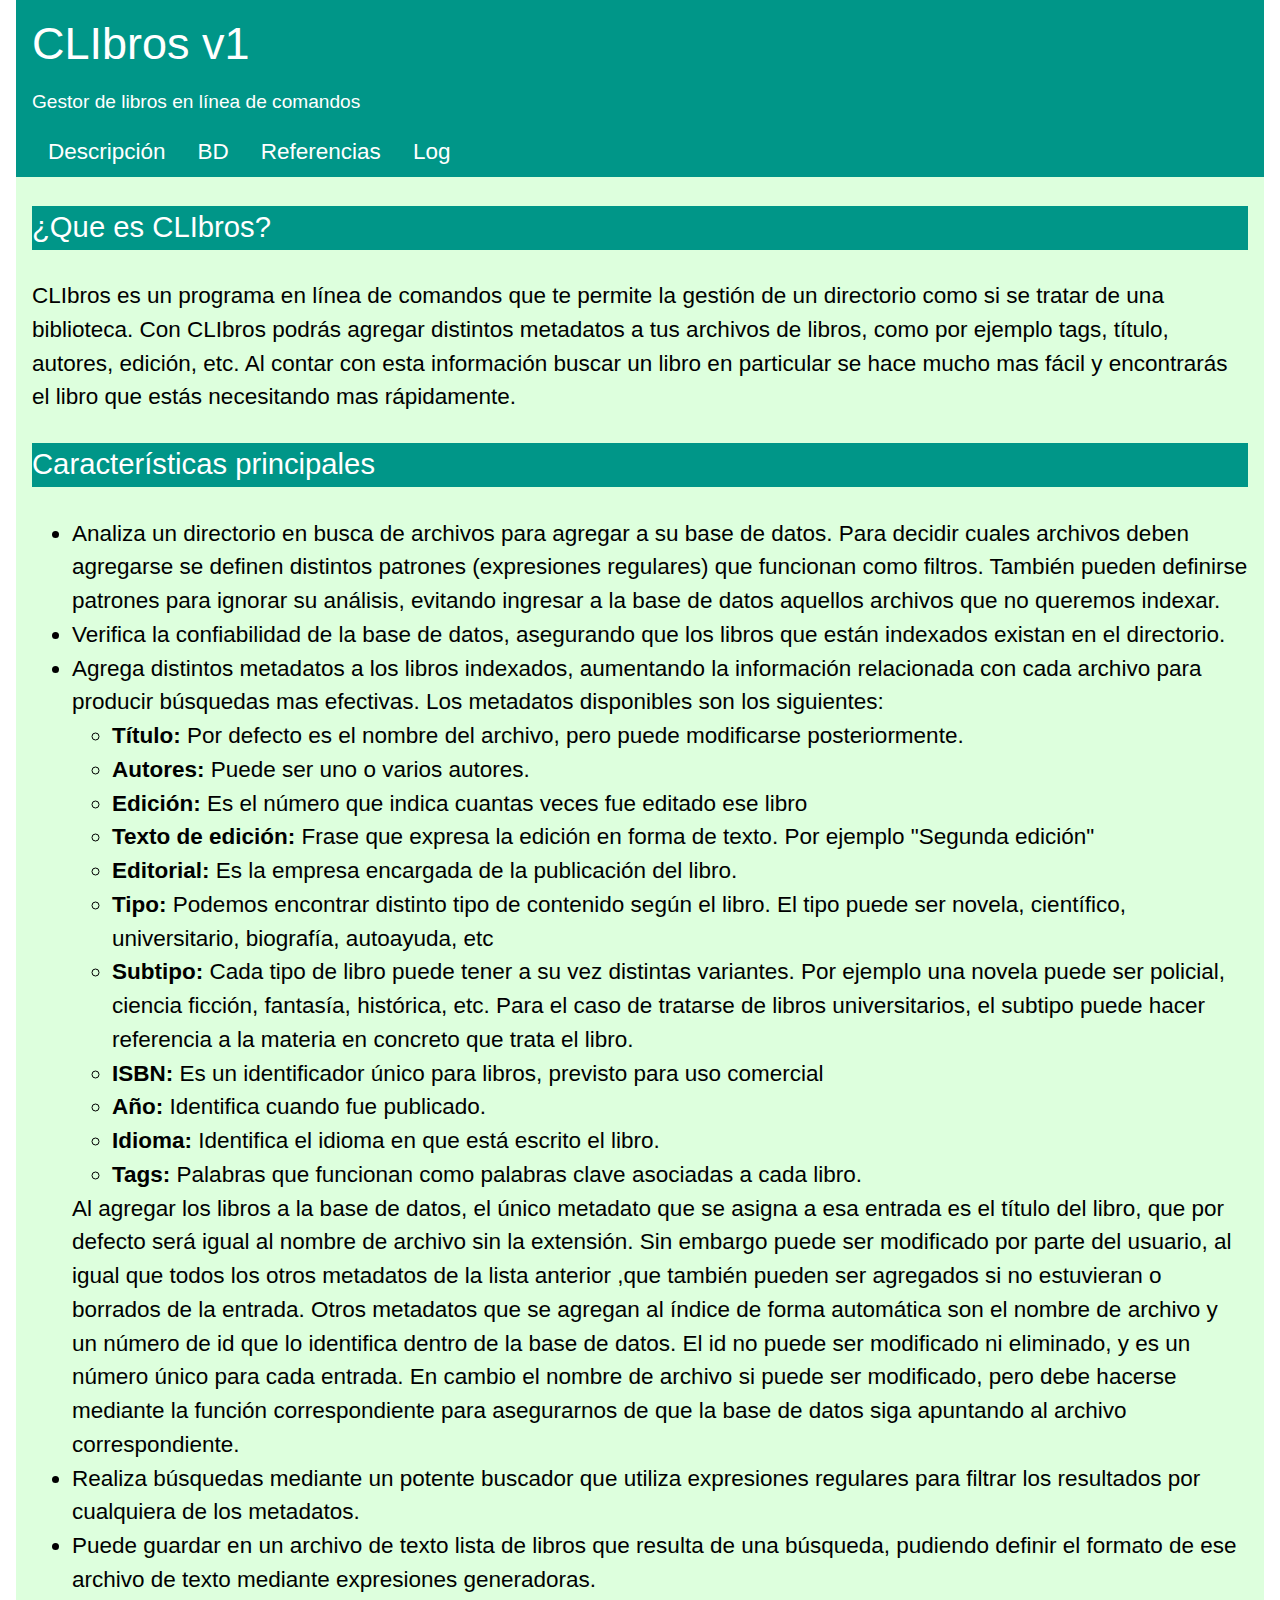
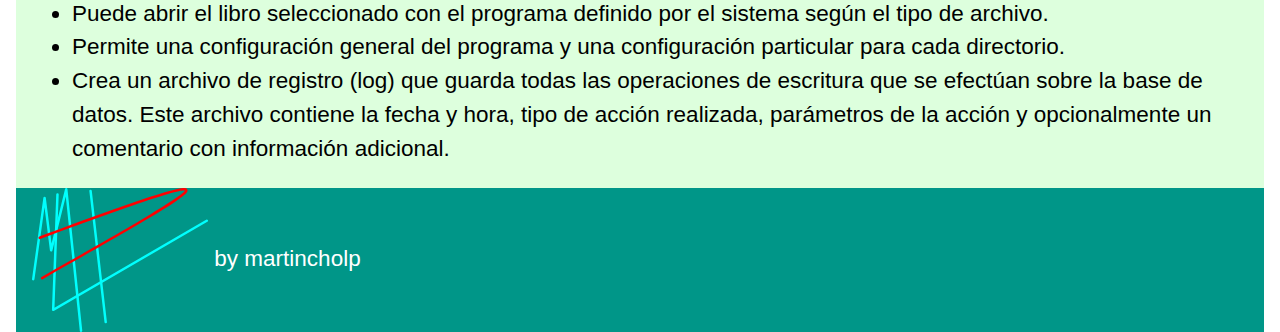
<file: index.html>
<!DOCTYPE html>
<html>
<head>
	<title>CLIbros</title>
	<meta charset="utf-8">
	<link rel="stylesheet" href="CSS/w3.css" > 
	<link rel="stylesheet" href="CSS/generales.css" > 
	<!-- <link rel="stylesheet" href="https://www.w3schools.com/w3css/4/w3.css" >-->
	<!-- <script src="JS/ArchivoJavascript.js"></script> -->
</head>
<body class="w3-container">
	<header class="w3-container w3-teal"> 
		<h1>CLIbros v1</h1>
		<h5>Gestor de libros en línea de comandos</h5>
		<nav class="w3-bar">
			<a href="index.html" class="w3-bar-item w3-button w3-hover-green">Descripción</a>
			<a href="bd.html" class="w3-bar-item w3-button w3-hover-green">BD</a>
			
			<div class="w3-dropdown-hover">
				<a href="referencias.html" class="w3-button w3-hover-green">Referencias</a>
				<div class="w3-dropdown-content w3-bar-block w3-card-4">
					<a href="#" class="w3-bar-item w3-button w3-hover-green">ABMbd.py</a>
					<a href="#" class="w3-bar-item w3-button w3-hover-green">clases.py</a>
					<a href="#" class="w3-bar-item w3-button w3-hover-green">manlog.py</a>
				</div>
			</div>
			<a href="log.html" class="w3-bar-item w3-button w3-hover-green">Log</a>
		</nav>
	</header>
	<main class="w3-container w3-pale-green">
		<p class="titulo w3-teal">¿Que es CLIbros?</p>
		<p>CLIbros es un programa en línea de comandos que te permite la gestión de un directorio como si se tratar de una biblioteca. Con CLIbros podrás agregar distintos metadatos a tus archivos de libros, como por ejemplo tags, título, autores, edición, etc. Al contar con esta información buscar un libro en particular se hace mucho mas fácil y encontrarás el libro que estás necesitando mas rápidamente.</p>

		<p class="titulo w3-teal">Características principales</p>
			<ul>
				<li>Analiza un directorio en busca de archivos para agregar a su base de datos. Para decidir cuales archivos deben agregarse se definen distintos patrones (expresiones regulares) que funcionan como filtros. También pueden definirse patrones para ignorar su análisis, evitando ingresar a la base de datos aquellos archivos que no queremos indexar. </li>
				<li>Verifica la confiabilidad de la base de datos, asegurando que los libros que están indexados existan en el directorio.</li>
				<li>Agrega distintos metadatos a los libros indexados, aumentando la información relacionada con cada archivo para producir búsquedas mas efectivas. Los metadatos disponibles son los siguientes:
					<ul>
						<li><strong>Título:</strong> Por defecto es el nombre del archivo, pero puede modificarse posteriormente.</li>
						<li><strong>Autores:</strong> Puede ser uno o varios autores.</li>
						<li><strong>Edición:</strong> Es el número que indica cuantas veces fue editado ese libro</li>
						<li><strong>Texto de edición:</strong> Frase que expresa la edición en forma de texto. Por ejemplo "Segunda edición"</li>
						<li><strong>Editorial:</strong> Es la empresa encargada de la publicación del libro.</li>
						<li><strong>Tipo:</strong> Podemos encontrar distinto tipo de contenido según el libro. El tipo puede ser novela, científico, universitario, biografía, autoayuda, etc</li>
						<li><strong>Subtipo:</strong> Cada tipo de libro puede tener a su vez distintas variantes. Por ejemplo una novela puede ser policial, ciencia ficción, fantasía, histórica, etc. Para el caso de tratarse de libros universitarios, el subtipo puede hacer referencia a la materia en concreto que trata el libro.</li>
						<li><strong>ISBN:</strong> Es un identificador único para libros,​ previsto para uso comercial</li>
						<li><strong>Año:</strong> Identifica cuando fue publicado.</li>
						<li><strong>Idioma:</strong> Identifica el idioma en que está escrito el libro.</li>
						<li><strong>Tags:</strong> Palabras que funcionan como palabras clave asociadas a cada libro.</li>
					</ul>
					Al agregar los libros a la base de datos, el único metadato que se asigna a esa entrada es el título del libro, que por defecto será igual al nombre de archivo sin la extensión. Sin embargo puede ser modificado por parte del usuario, al igual que todos los otros metadatos de la lista anterior ,que también pueden ser agregados si no estuvieran o borrados de la entrada.
					Otros metadatos que se agregan al índice de forma automática son el nombre de archivo y un número de id que lo identifica dentro de la base de datos. El id no puede ser modificado ni eliminado, y es un número único para cada entrada. En cambio el nombre de archivo si puede ser modificado, pero debe hacerse mediante la función correspondiente para asegurarnos de que la base de datos siga apuntando al archivo correspondiente.

				</li>
				<li>Realiza búsquedas mediante un potente buscador que utiliza expresiones regulares para filtrar los resultados por cualquiera de los metadatos.</li>
				<li>Puede guardar en un archivo de texto lista de libros que resulta de una búsqueda, pudiendo definir el formato de ese archivo de texto mediante expresiones generadoras.</li>
				<li>Puede abrir el libro seleccionado con el programa definido por el sistema según el tipo de archivo.</li>
				<li>Permite una configuración general del programa y una configuración particular para cada directorio.</li>
				<li>Crea un archivo de registro (log) que guarda todas las operaciones de escritura que se efectúan sobre la base de datos. Este archivo contiene la fecha y hora, tipo de acción realizada, parámetros de la acción y opcionalmente un comentario con información adicional.</li>
			</ul>


	</main>
	<footer class="w3-container w3-teal">
		<img src="imagenes/logo.svg" alt="by Martincholp">
		<span>by martincholp</span>

	</footer>
</body>
</html>
</file>
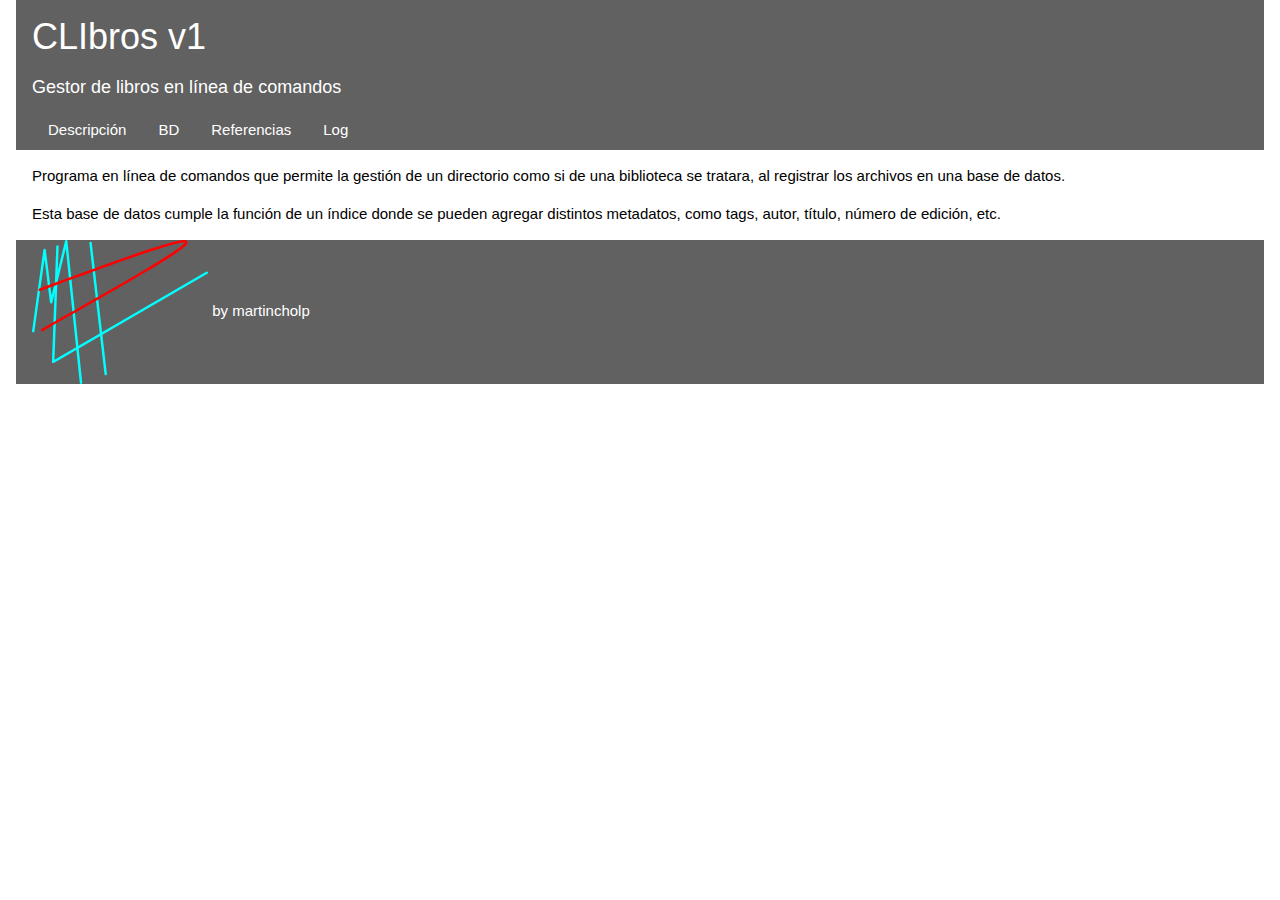
<file: html/index.html>
<!DOCTYPE html>
<html>
<head>
	<title>CLIbros</title>
	<meta charset="utf-8">
	<link rel="stylesheet" href="CSS/w3.css" > 
	<!-- <link rel="stylesheet" href="https://www.w3schools.com/w3css/4/w3.css" >-->
	<!-- <script src="JS/ArchivoJavascript.js"></script> -->
</head>
<body class="w3-container">
	<header class="w3-container w3-dark-grey">
		<h1>CLIbros v1</h1>
		<h5>Gestor de libros en línea de comandos</h5>
		<nav class="w3-bar">
			<a href="index.html" class="w3-bar-item w3-button">Descripción</a>
			<a href="bd.html" class="w3-bar-item w3-button">BD</a>
			
			<div class="w3-dropdown-hover">
				<a href="referencias.html" class="w3-button">Referencias</a>
				<div class="w3-dropdown-content w3-bar-block w3-card-4">
					<a href="#" class="w3-bar-item w3-button">ABMbd.py</a>
					<a href="#" class="w3-bar-item w3-button">clases.py</a>
					<a href="#" class="w3-bar-item w3-button">manlog.py</a>
				</div>
			</div>
			<a href="log.html" class="w3-bar-item w3-button">Log</a>
		</nav>
	</header>
	<main class="w3-container">
		<p> Programa en línea de comandos que permite la gestión de un directorio como si de una biblioteca se tratara, al registrar los archivos en una base de datos.</p>
		<p>Esta base de datos cumple la función de un índice donde se pueden agregar distintos metadatos, como tags, autor, título, número de edición, etc.</p>
	</main>
	<footer class="w3-container w3-dark-grey">
		<img src="imagenes/logo.svg" alt="by Martincholp">
		<span>by martincholp</span>

	</footer>
</body>
</html>
</file>
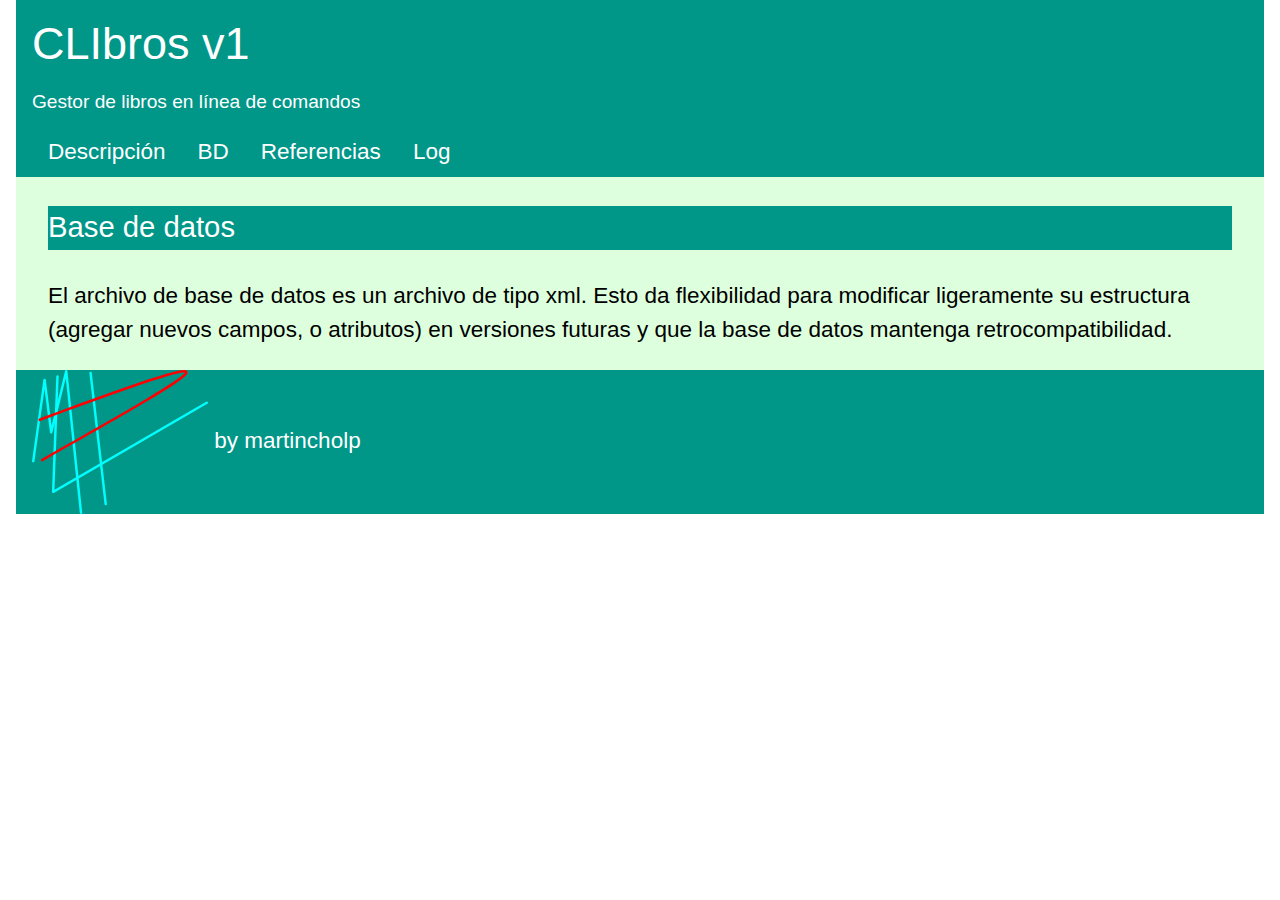
<file: bd.html>
<!DOCTYPE html>
<html>
<head>
	<title>CLIbros</title>
	<meta charset="utf-8">
	<link rel="stylesheet" href="CSS/w3.css" > 
	<link rel="stylesheet" href="CSS/generales.css" > 
	<!-- <link rel="stylesheet" href="https://www.w3schools.com/w3css/4/w3.css" >-->
	<!-- <script src="JS/ArchivoJavascript.js"></script> -->
</head>
<body class="w3-container">
	<header class="w3-container w3-teal">
		<h1>CLIbros v1</h1>
		<h5>Gestor de libros en línea de comandos</h5>
		<nav class="w3-bar">
			<a href="index.html" class="w3-bar-item w3-button w3-hover-green">Descripción</a>
			<a href="bd.html" class="w3-bar-item w3-button w3-hover-green">BD</a>
			
			<div class="w3-dropdown-hover">
				<a href="referencias.html" class="w3-button w3-hover-green">Referencias</a>
				<div class="w3-dropdown-content w3-bar-block w3-card-4">
					<a href="#" class="w3-bar-item w3-button w3-hover-green">ABMbd.py</a>
					<a href="#" class="w3-bar-item w3-button w3-hover-green">clases.py</a>
					<a href="#" class="w3-bar-item w3-button w3-hover-green">manlog.py</a>
				</div>
			</div>
			<a href="log.html" class="w3-bar-item w3-button w3-hover-green">Log</a>
		</nav>
	</header>
	<main class="w3-container w3-pale-green">
		<div class="w3-container">
			<p class="titulo w3-teal">Base de datos</p>
			<p>El archivo de base de datos es un archivo de tipo xml. Esto da flexibilidad para modificar ligeramente su estructura (agregar nuevos campos, o atributos) en versiones futuras y que la base de datos mantenga retrocompatibilidad. </p>
		</div>
	</main>
	<footer class="w3-container w3-teal">
		<img src="imagenes/logo.svg" alt="by Martincholp">
		<span>by martincholp</span>

	</footer>
</body>
</html>
</file>
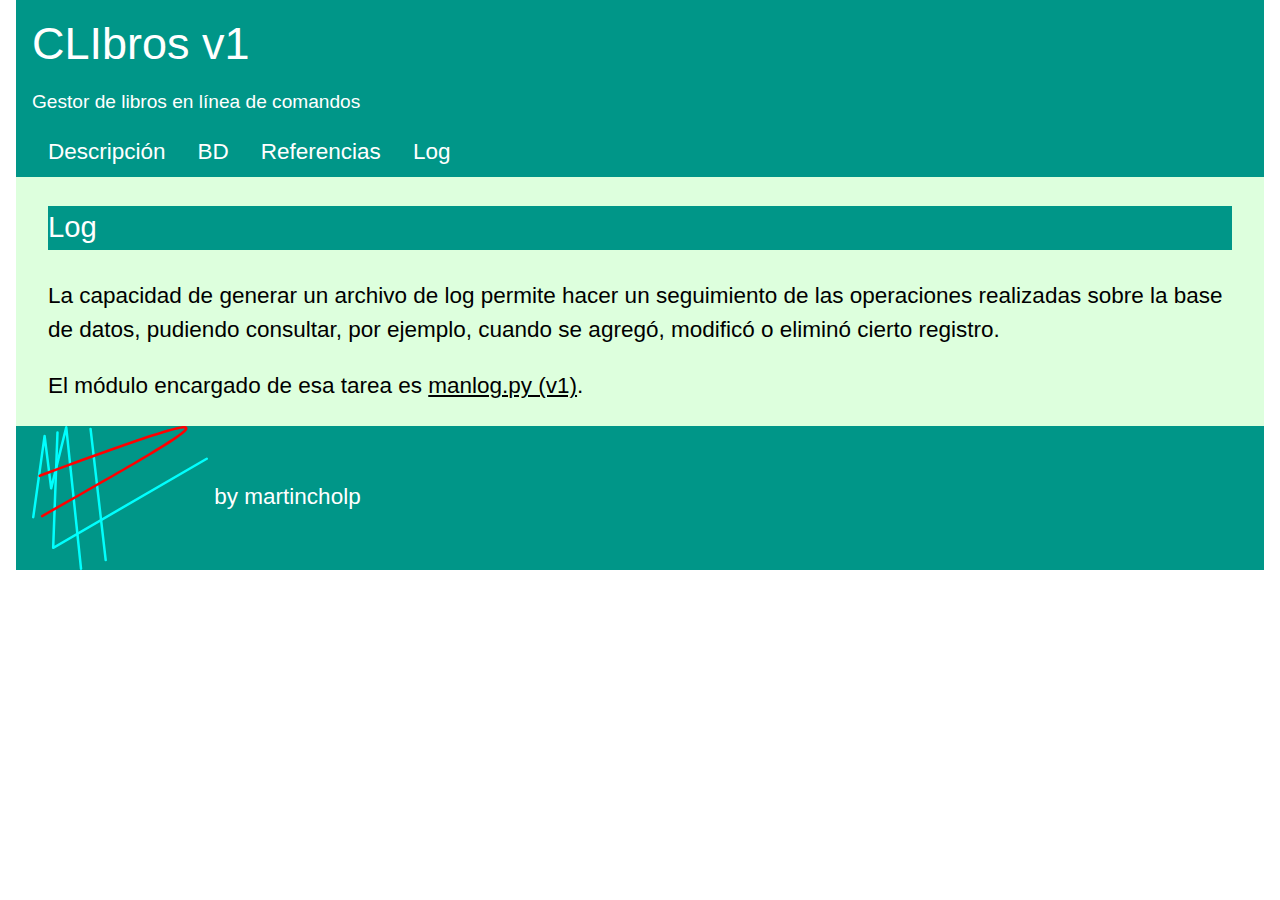
<file: log.html>
<!DOCTYPE html>
<html>
<head>
	<title>CLIbros</title>
	<meta charset="utf-8">
	<link rel="stylesheet" href="CSS/w3.css" > 
	<link rel="stylesheet" href="CSS/sintaxis.css" > 
	<link rel="stylesheet" href="CSS/generales.css" > 
	<!-- <link rel="stylesheet" href="https://www.w3schools.com/w3css/4/w3.css" >-->
	<!-- <script src="JS/ArchivoJavascript.js"></script> -->
</head>
<body class="w3-container">
	<header class="w3-container w3-teal">
		<h1>CLIbros v1</h1>
		<h5>Gestor de libros en línea de comandos</h5>
		<nav class="w3-bar">
			<a href="index.html" class="w3-bar-item w3-button w3-hover-green">Descripción</a>
			<a href="bd.html" class="w3-bar-item w3-button w3-hover-green">BD</a>
			
			<div class="w3-dropdown-hover">
				<a href="referencias.html" class="w3-button w3-hover-green">Referencias</a>
				<div class="w3-dropdown-content w3-bar-block w3-card-4">
					<a href="#" class="w3-bar-item w3-button w3-hover-green">ABMbd.py</a>
					<a href="#" class="w3-bar-item w3-button w3-hover-green">clases.py</a>
					<a href="#" class="w3-bar-item w3-button w3-hover-green">manlog.py</a>
				</div>
			</div>
			<a href="log.html" class="w3-bar-item w3-button w3-hover-green">Log</a>
		</nav>
	</header>
	<main class="w3-container w3-pale-green">
		<div class="w3-container">
			<p class="titulo w3-teal">Log</p>
			<p>La capacidad de generar un archivo de log permite hacer un seguimiento de las operaciones realizadas sobre la base de datos, pudiendo consultar, por ejemplo, cuando se agregó, modificó o eliminó cierto registro.</p>
			<p>El módulo encargado de esa tarea es <a href="manlog.html">manlog.py (v1)</a>.</p>
						
			
		</div>
	</main>
	<footer class="w3-container w3-teal">
		<img src="imagenes/logo.svg" alt="by Martincholp">
		<span>by martincholp</span>

	</footer>
</body>
</html>
</file>
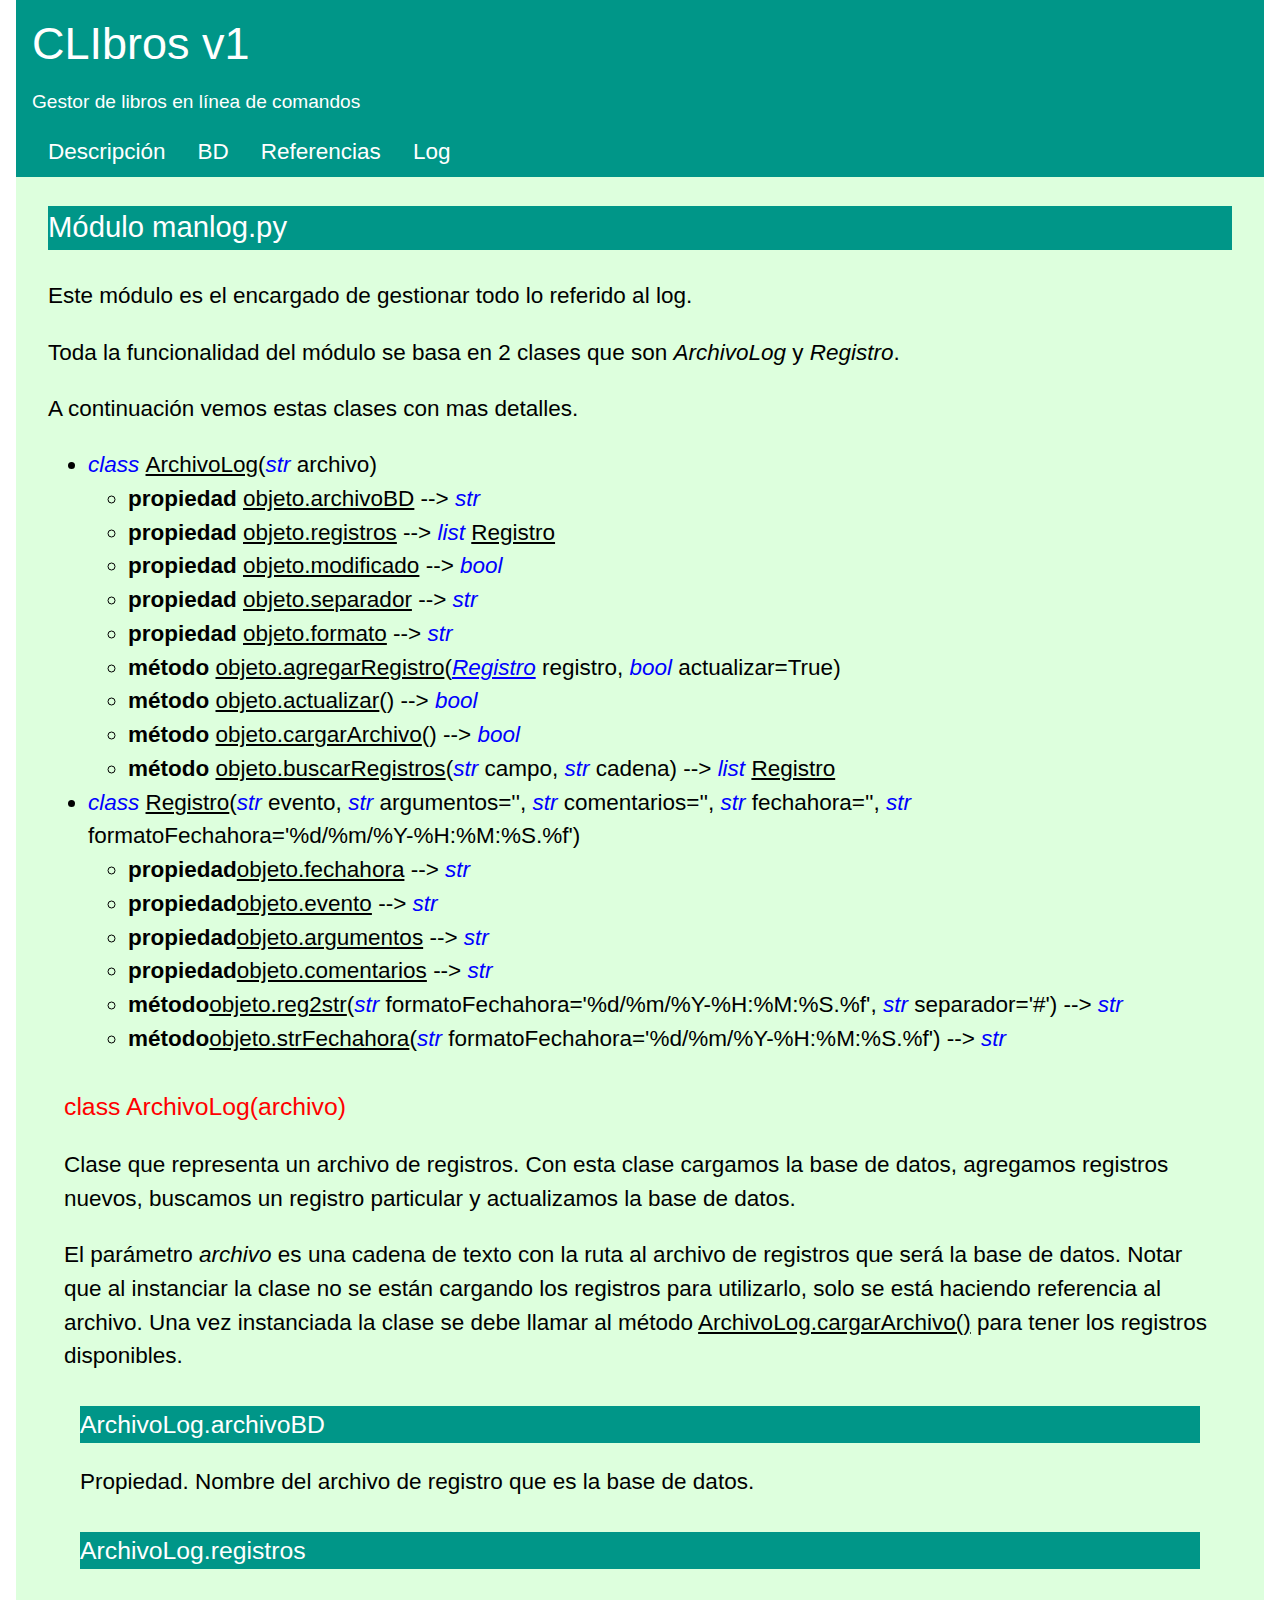
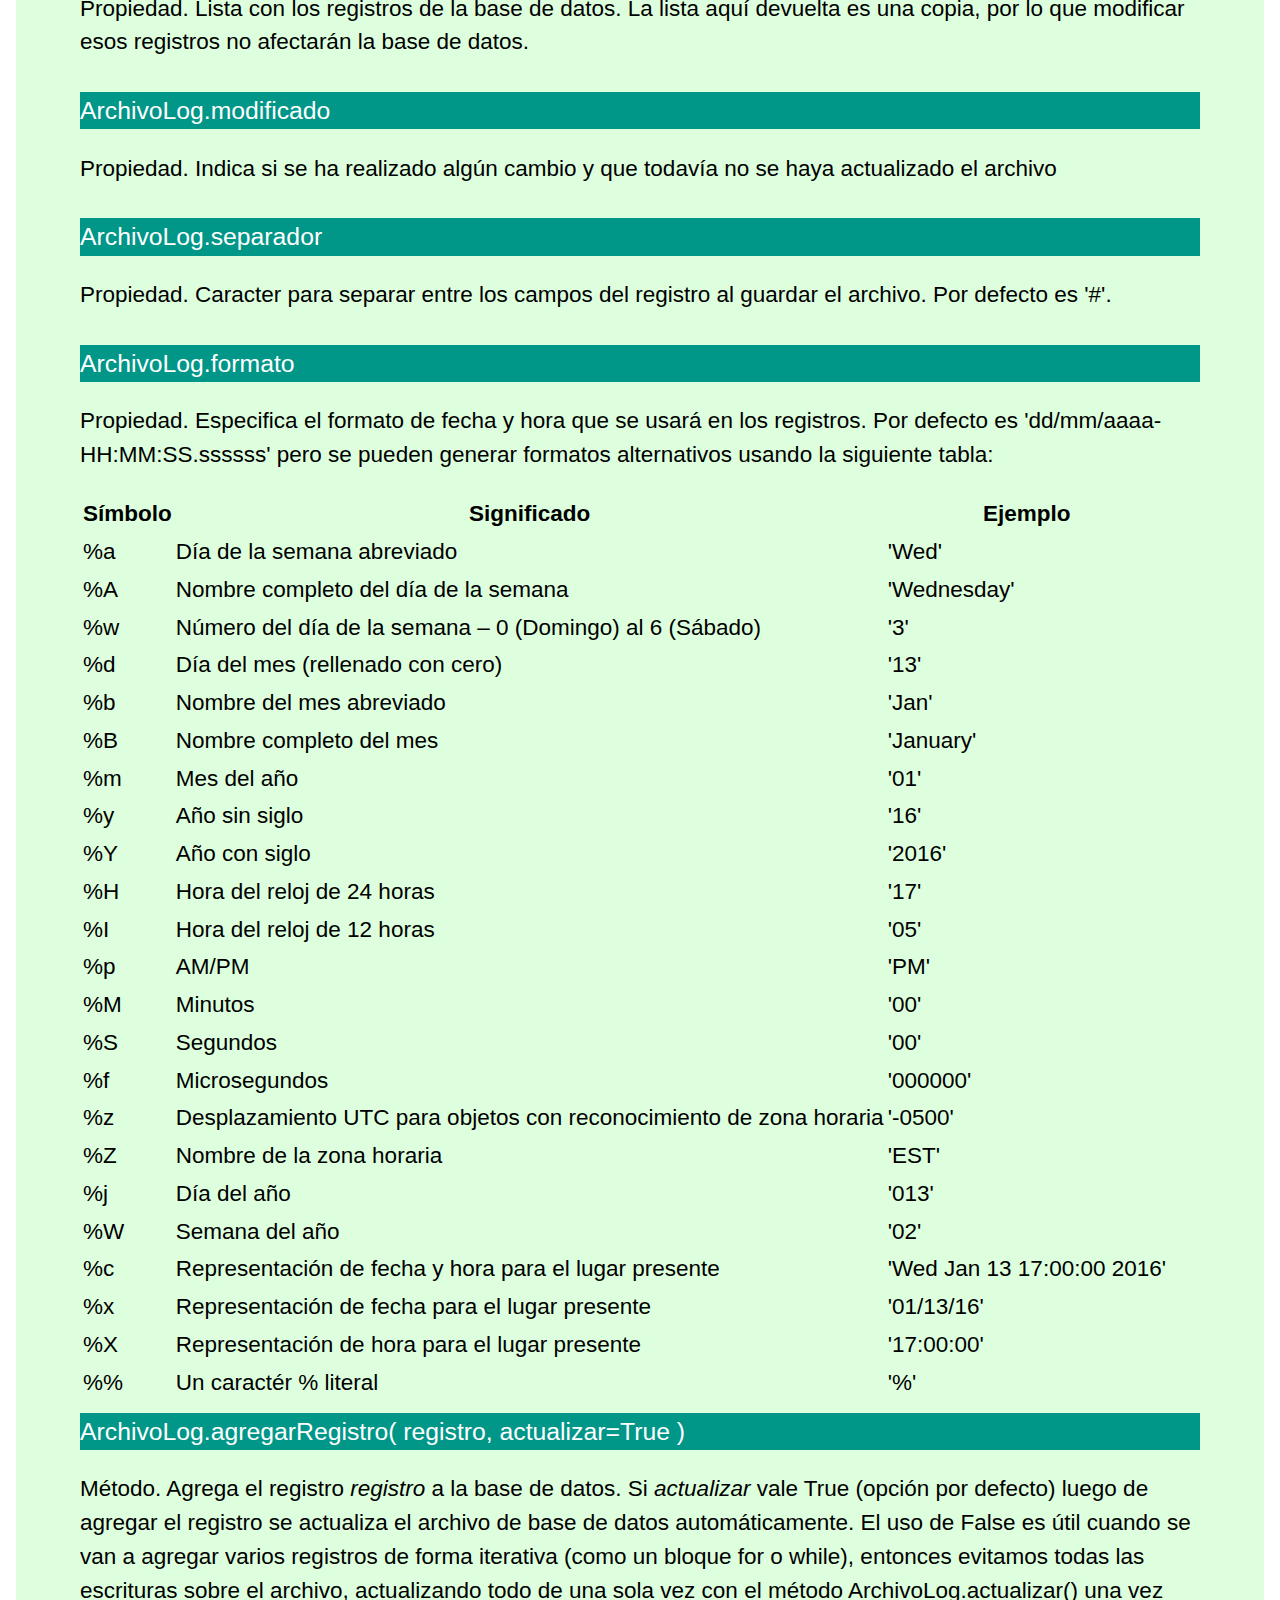
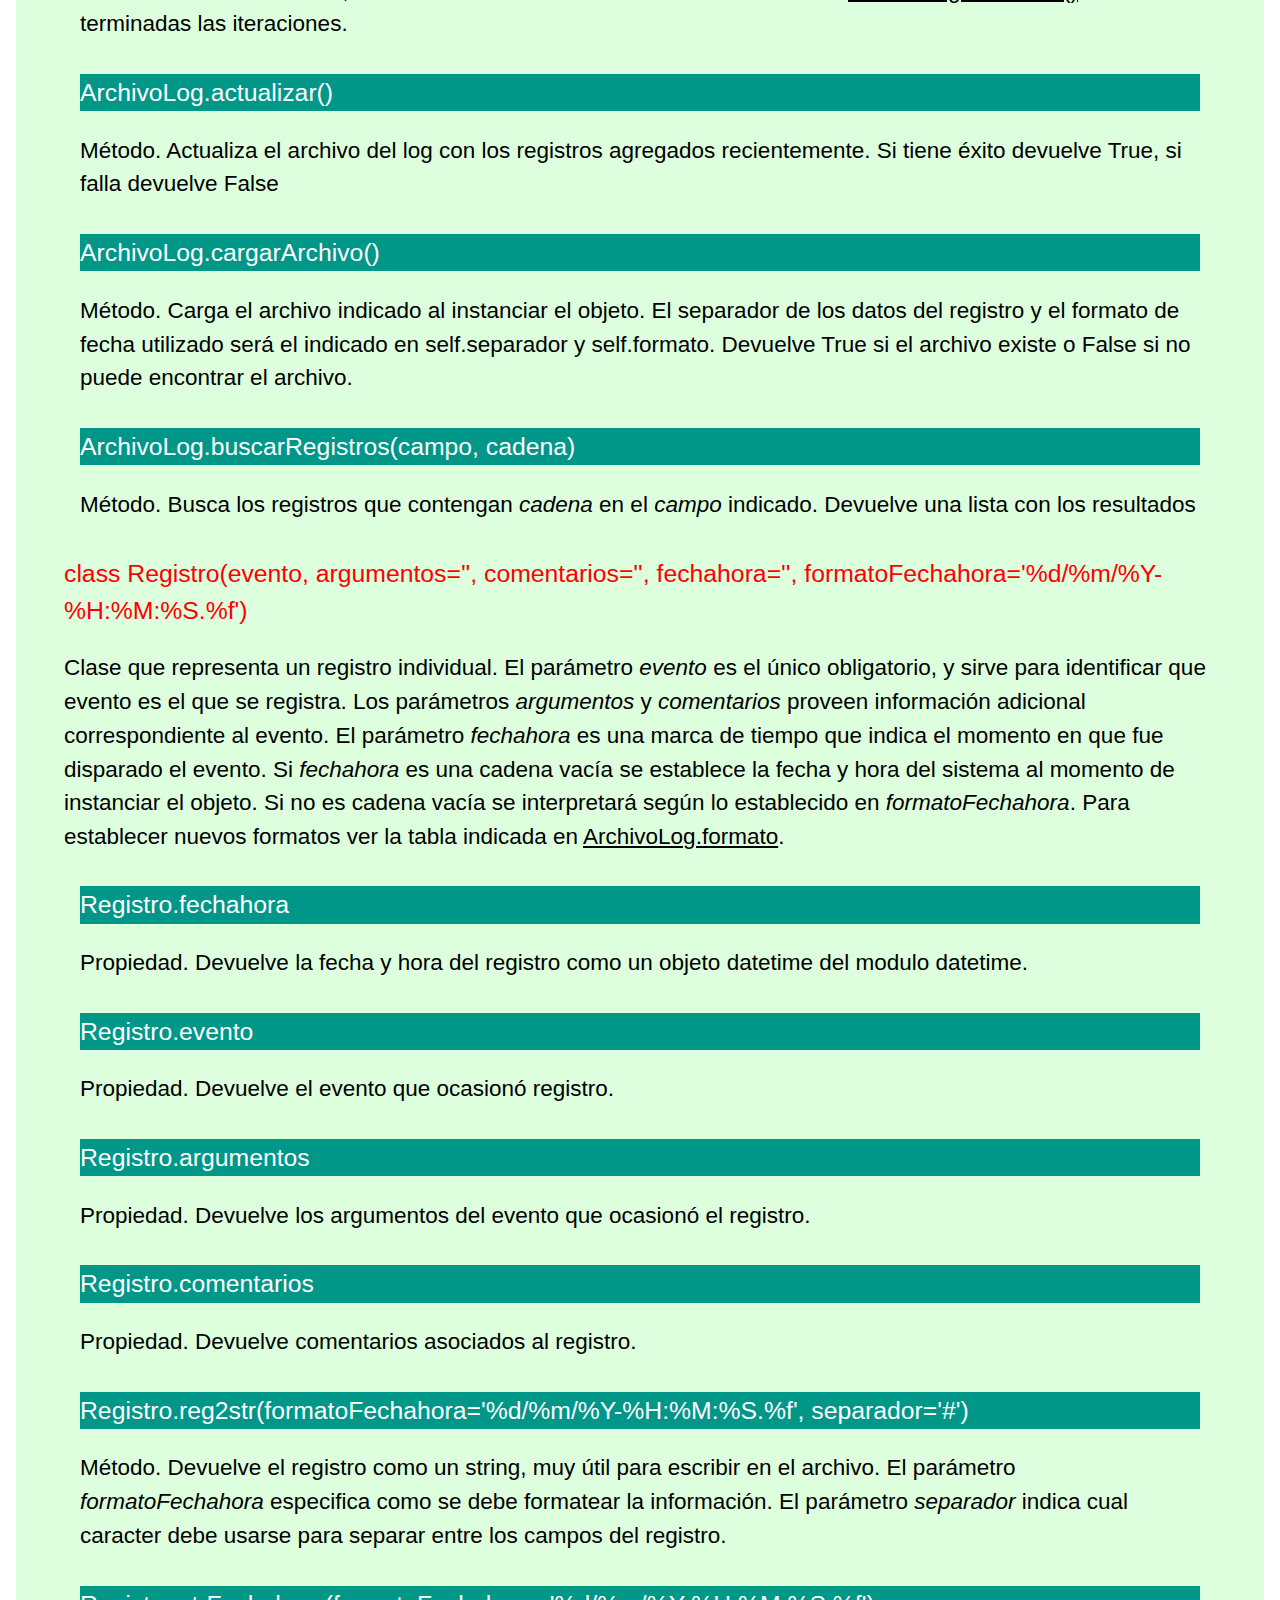
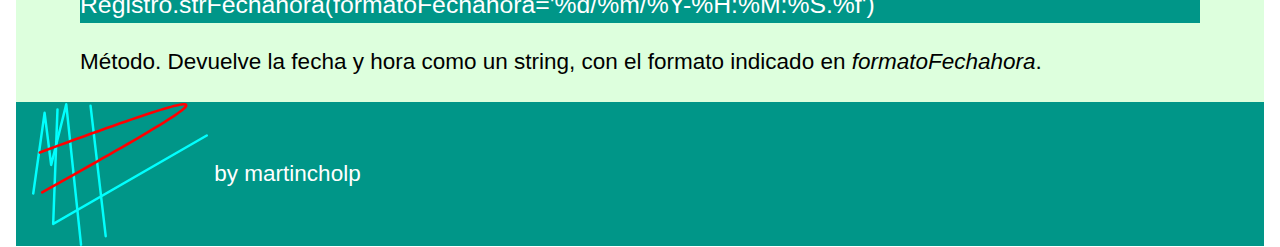
<file: manlog.html>
<!DOCTYPE html>
<html>
<head>
	<title>CLIbros</title>
	<meta charset="utf-8">
	<link rel="stylesheet" href="CSS/w3.css" > 
	<link rel="stylesheet" href="CSS/sintaxis.css" > 
	<link rel="stylesheet" href="CSS/generales.css" > 
	<!-- <link rel="stylesheet" href="https://www.w3schools.com/w3css/4/w3.css" >-->
	<!-- <script src="JS/ArchivoJavascript.js"></script> -->
</head>
<body class="w3-container">
	<header class="w3-container w3-teal">
		<h1>CLIbros v1</h1>
		<h5>Gestor de libros en línea de comandos</h5>
		<nav class="w3-bar">
			<a href="index.html" class="w3-bar-item w3-button w3-hover-green">Descripción</a>
			<a href="bd.html" class="w3-bar-item w3-button w3-hover-green">BD</a>
			
			<div class="w3-dropdown-hover">
				<a href="referencias.html" class="w3-button w3-hover-green">Referencias</a>
				<div class="w3-dropdown-content w3-bar-block w3-card-4">
					<a href="#" class="w3-bar-item w3-button w3-hover-green">ABMbd.py</a>
					<a href="#" class="w3-bar-item w3-button w3-hover-green">clases.py</a>
					<a href="#" class="w3-bar-item w3-button w3-hover-green">manlog.py</a>
				</div>
			</div>
			<a href="log.html" class="w3-bar-item w3-button w3-hover-green">Log</a>
		</nav>
	</header>
	<main class="w3-container w3-pale-green">
		<div class="w3-container">
			<p class="titulo w3-teal">Módulo manlog.py</p>
			<p>Este módulo es el encargado de gestionar todo lo referido al log.</p>
			<p>Toda la funcionalidad del módulo se basa en 2 clases que son <em>ArchivoLog</em> y <em>Registro</em>.</p>
			<p>A continuación vemos estas clases con mas detalles.</p>

			<ul>
				<li><em class="stx-tipo">class </em><a href="#ArchivoLog">ArchivoLog</a>(<em class="stx-tipo">str</em> archivo)
					<ul>
						<li><strong>propiedad </strong><a href="#archivoBD">objeto.archivoBD</a> --> <em class="stx-tipo">str</em></li>
						<li><strong>propiedad </strong><a href="#registros">objeto.registros</a> --> <em class="stx-tipo">list</em> <a href="#Registro">Registro</a></li>
						<li><strong>propiedad </strong><a href="#modificado">objeto.modificado</a> --> <em class="stx-tipo">bool</em></li>
						<li><strong>propiedad </strong><a href="#separador">objeto.separador</a> --> <em class="stx-tipo">str</em></li>
						<li><strong>propiedad </strong><a href="#formato">objeto.formato</a> --> <em class="stx-tipo">str</em></li>
						<li><strong>método </strong><a href="#agregarRegistro">objeto.agregarRegistro</a>(<em class="stx-tipo"><a href="#Registro">Registro</a></em> registro, <em class="stx-tipo">bool</em> actualizar=True)</li>
						<li><strong>método </strong><a href="#actualizar">objeto.actualizar</a>() --> <em class="stx-tipo">bool</em></li>
						<li><strong>método </strong><a href="#cargarArchivo">objeto.cargarArchivo</a>() --> <em class="stx-tipo">bool</em></li>
						<li><strong>método </strong><a href="#buscarRegistros">objeto.buscarRegistros</a>(<em class="stx-tipo">str</em> campo, <em class="stx-tipo">str</em> cadena) --> <em class="stx-tipo">list</em> <a href="#Registro">Registro</a></li>
					</ul>
				</li>
				<li><em class="stx-tipo">class </em><a href="#Registro">Registro</a>(<em class="stx-tipo">str </em>evento, <em class="stx-tipo">str </em>argumentos='', <em class="stx-tipo">str </em>comentarios='', <em class="stx-tipo">str </em>fechahora='', <em class="stx-tipo">str </em>formatoFechahora='%d/%m/%Y-%H:%M:%S.%f')
					<ul>
						<li><strong>propiedad</strong><a href="#fechahora">objeto.fechahora</a> --> <em class="stx-tipo">str</em></li>
						<li><strong>propiedad</strong><a href="#evento">objeto.evento</a> --> <em class="stx-tipo">str</em></li>
						<li><strong>propiedad</strong><a href="#argumentos">objeto.argumentos</a> --> <em class="stx-tipo">str</em></li>
						<li><strong>propiedad</strong><a href="#comentarios">objeto.comentarios</a> --> <em class="stx-tipo">str</em></li>
						<li><strong>método</strong><a href="#reg2str">objeto.reg2str</a>(<em class="stx-tipo">str</em> formatoFechahora='%d/%m/%Y-%H:%M:%S.%f', <em class="stx-tipo">str</em> separador='#') --> <em class="stx-tipo">str</em></li>
						<li><strong>método</strong><a href="#strFechahora">objeto.strFechahora</a>(<em class="stx-tipo">str</em> formatoFechahora='%d/%m/%Y-%H:%M:%S.%f') --> <em class="stx-tipo">str</em></li>
					</ul>
				</li>
			</ul>

			<div class="w3-container stx-contDef" id="ArchivoLog">
				<h4>class ArchivoLog(archivo)</h4>
				<p>Clase que representa un archivo de registros. Con esta clase cargamos la base de datos, agregamos registros nuevos, buscamos un registro particular y actualizamos la base de datos.</p>
				<p>El parámetro <em>archivo</em> es una cadena de texto con la ruta al archivo de registros que será la base de datos. Notar que al instanciar la clase no se están cargando los registros para utilizarlo, solo se está haciendo referencia al archivo. Una vez instanciada la clase se debe llamar al método <a href="#cargarArchivo">ArchivoLog.cargarArchivo()</a> para tener los registros disponibles.</p>

				<div class="w3-container" id="archivoBD"><h4 class="w3-teal">ArchivoLog.archivoBD</h4>
					<p>Propiedad. Nombre del archivo de registro que es la base de datos.</p>
				</div>
				<div class="w3-container" id="registros"><h4 class="w3-teal">ArchivoLog.registros</h4>
					<p>Propiedad. Lista con los registros de la base de datos. La lista aquí devuelta es una copia, por lo que modificar esos registros no afectarán la base de datos.</p>
				</div>
				<div class="w3-container" id="modificado"><h4 class="w3-teal">ArchivoLog.modificado</h4>
					<p>Propiedad. Indica si se ha realizado algún cambio y que todavía no se haya actualizado el archivo</p>
				</div>
				<div class="w3-container" id="separador"><h4 class="w3-teal">ArchivoLog.separador</h4>
					<p>Propiedad. Caracter para separar entre los campos del registro al guardar el archivo. Por defecto es '#'.</p>
				</div>
				<div class="w3-container" id="formato"><h4 class="w3-teal">ArchivoLog.formato</h4>
					<p>Propiedad. Especifica el formato de fecha y hora que se usará en los registros. Por defecto es 'dd/mm/aaaa-HH:MM:SS.ssssss' pero se pueden generar formatos alternativos usando la siguiente tabla:</p>
					<table>

                        <tr><th> Símbolo </th> <th>        Significado                                                  </th> <th>  Ejemplo                     </th></tr>
                        <tr><td>   %a    </td> <td> Día de la semana abreviado                                          </td> <td>   'Wed'                      </td></tr>
                        <tr><td>   %A    </td> <td> Nombre completo del día de la semana                                </td> <td>   'Wednesday'                </td></tr>
                        <tr><td>   %w    </td> <td> Número del día de la semana – 0 (Domingo) al 6 (Sábado)             </td> <td>   '3'                        </td></tr>
                        <tr><td>   %d    </td> <td> Día del mes (rellenado con cero)                                    </td> <td>   '13'                       </td></tr>
                        <tr><td>   %b    </td> <td> Nombre del mes abreviado                                            </td> <td>   'Jan'                      </td></tr>
                        <tr><td>   %B    </td> <td> Nombre completo del mes                                             </td> <td>   'January'                  </td></tr>
                        <tr><td>   %m    </td> <td> Mes del año                                                         </td> <td>   '01'                       </td></tr>
                        <tr><td>   %y    </td> <td> Año sin siglo                                                       </td> <td>   '16'                       </td></tr>
                        <tr><td>   %Y    </td> <td> Año con siglo                                                       </td> <td>   '2016'                     </td></tr>
                        <tr><td>   %H    </td> <td> Hora del reloj de 24 horas                                          </td> <td>   '17'                       </td></tr>
                        <tr><td>   %I    </td> <td> Hora del reloj de 12 horas                                          </td> <td>   '05'                       </td></tr>
                        <tr><td>   %p    </td> <td> AM/PM                                                               </td> <td>   'PM'                       </td></tr>
                        <tr><td>   %M    </td> <td> Minutos                                                             </td> <td>   '00'                       </td></tr>
                        <tr><td>   %S    </td> <td> Segundos                                                            </td> <td>   '00'                       </td></tr>
                        <tr><td>   %f    </td> <td> Microsegundos                                                       </td> <td>   '000000'                   </td></tr>
                        <tr><td>   %z    </td> <td> Desplazamiento UTC para objetos con reconocimiento de zona horaria  </td> <td>   '-0500'                    </td></tr>
                        <tr><td>   %Z    </td> <td> Nombre de la zona horaria                                           </td> <td>   'EST'                      </td></tr>
                        <tr><td>   %j    </td> <td> Día del año                                                         </td> <td>   '013'                      </td></tr>
                        <tr><td>   %W    </td> <td> Semana del año                                                      </td> <td>   '02'                       </td></tr>
                        <tr><td>   %c    </td> <td> Representación de fecha y hora para el lugar presente               </td> <td>   'Wed Jan 13 17:00:00 2016' </td></tr>
                        <tr><td>   %x    </td> <td> Representación de fecha para el lugar presente                      </td> <td>   '01/13/16'                 </td></tr>
                        <tr><td>   %X    </td> <td> Representación de hora para el lugar presente                       </td> <td>   '17:00:00'                 </td></tr>
                        <tr><td>   %%    </td> <td> Un caractér % literal                                               </td> <td>   '%'                        </td></tr>
                    </table>
                </div>
				<div class="w3-container" id="agregarRegistro"><h4 class="w3-teal">ArchivoLog.agregarRegistro( registro, actualizar=True )</h4>
					<p>Método. Agrega el registro <em>registro</em> a la base de datos. Si <em>actualizar</em> vale True (opción por defecto) luego de agregar el registro se actualiza el archivo de base de datos automáticamente. El uso de False es útil cuando se van a agregar varios registros de forma iterativa (como un bloque for o while), entonces evitamos todas las escrituras sobre el archivo, actualizando todo de una sola vez con el método <a href="#actualizar">ArchivoLog.actualizar()</a> una vez terminadas las iteraciones. </p>
				</div>
				<div class="w3-container" id="actualizar"><h4 class="w3-teal">ArchivoLog.actualizar()</h4>
					<p>Método. Actualiza el archivo del log con los registros agregados recientemente. Si tiene éxito devuelve True, si falla devuelve False</p>
    			</div>

				<div class="w3-container" id="cargarArchivo"><h4 class="w3-teal">ArchivoLog.cargarArchivo()</h4>
					<p>Método. Carga el archivo indicado al instanciar el objeto. El separador de los datos del registro y el formato de fecha utilizado será el indicado en self.separador y self.formato. Devuelve True si el archivo existe o False si no puede encontrar el archivo.</p>
				</div>
				<div class="w3-container" id="buscarRegistros"><h4 class="w3-teal">ArchivoLog.buscarRegistros(campo, cadena)</h4>
					<p>Método. Busca los registros que contengan <em>cadena</em> en el <em>campo</em> indicado. Devuelve una lista con los resultados</p>
				</div>				
			</div>

			<div class="w3-container stx-contDef" id="Registro">
				<h4>class Registro(evento, argumentos='', comentarios='', fechahora='', formatoFechahora='%d/%m/%Y-%H:%M:%S.%f')</h4>
				<p>Clase que representa un registro individual. El parámetro <em>evento</em> es el único obligatorio, y sirve para identificar que evento es el que se registra. Los parámetros <em>argumentos</em> y <em>comentarios</em> proveen información adicional correspondiente al evento. El parámetro <em>fechahora</em> es una marca de tiempo que indica el momento en que fue disparado el evento. Si <em>fechahora</em> es una cadena vacía se establece la fecha y hora del sistema al momento de instanciar el objeto. Si no es cadena vacía se interpretará según lo establecido en <em>formatoFechahora</em>. Para establecer nuevos formatos ver la tabla indicada en <a href="#formato">ArchivoLog.formato</a>. </p>


				<div class="w3-container" id="fechahora"><h4 class="w3-teal">Registro.fechahora</h4>
					<p>Propiedad. Devuelve la fecha y hora del registro como un objeto datetime del modulo datetime.</p>
				</div>
				<div class="w3-container" id="evento"><h4 class="w3-teal">Registro.evento</h4>
					<p>Propiedad. Devuelve el evento que ocasionó registro.</p>
				</div>
				<div class="w3-container" id="argumentos"><h4 class="w3-teal">Registro.argumentos</h4>
					<p>Propiedad. Devuelve los argumentos del evento que ocasionó el registro.</p>
				</div>
				<div class="w3-container" id="comentarios"><h4 class="w3-teal">Registro.comentarios</h4>
					<p>Propiedad. Devuelve comentarios asociados al registro.</p>
				</div>
				<div class="w3-container" id="reg2str"><h4 class="w3-teal">Registro.reg2str(formatoFechahora='%d/%m/%Y-%H:%M:%S.%f', separador='#')</h4>
					<p>Método. Devuelve el registro como un string, muy útil para escribir en el archivo. El parámetro <em>formatoFechahora</em> especifica como se debe formatear la información. El parámetro <em>separador</em> indica cual caracter debe usarse para separar entre los campos del registro.</p>
				</div>				
				<div class="w3-container" id="strFechahora"><h4 class="w3-teal">Registro.strFechahora(formatoFechahora='%d/%m/%Y-%H:%M:%S.%f')</h4>
					<p>Método. Devuelve la fecha y hora como un string, con el formato indicado en <em>formatoFechahora</em>.</p>
				</div>				

			</div>
		</div>
	</main>
	<footer class="w3-container w3-teal">
		<img src="imagenes/logo.svg" alt="by Martincholp">
		<span>by martincholp</span>

	</footer>
</body>
</html>
</file>
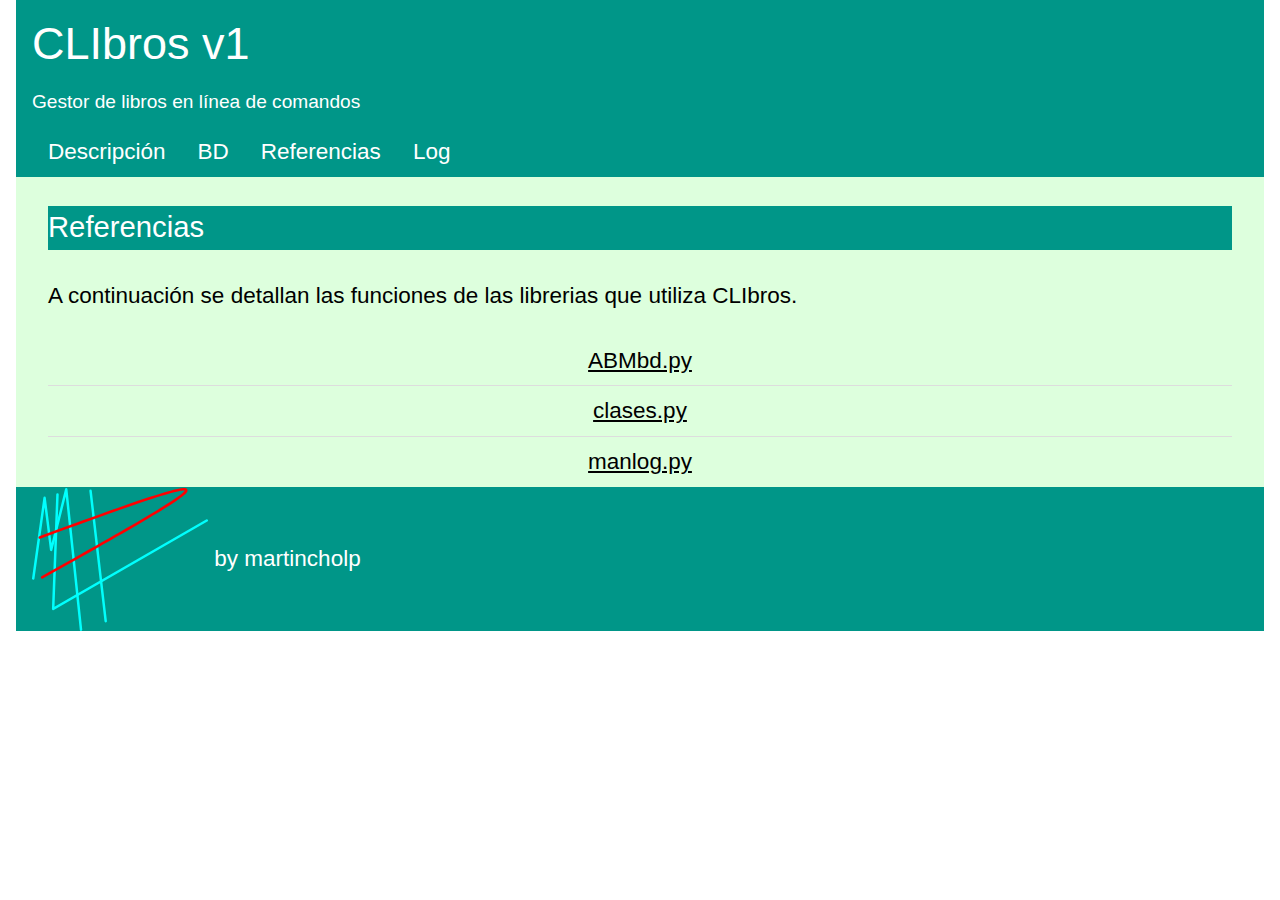
<file: referencias.html>
<!DOCTYPE html>
<html>
<head>
	<title>CLIbros</title>
	<meta charset="utf-8">
	<link rel="stylesheet" href="CSS/w3.css" > 
	<link rel="stylesheet" href="CSS/generales.css" > 
	<!-- <link rel="stylesheet" href="https://www.w3schools.com/w3css/4/w3.css" >-->
	<!-- <script src="JS/ArchivoJavascript.js"></script> -->
</head>
<body class="w3-container">
	<header class="w3-container w3-teal">
		<h1>CLIbros v1</h1>
		<h5>Gestor de libros en línea de comandos</h5>
		<nav class="w3-bar">
			<a href="index.html" class="w3-bar-item w3-button w3-hover-green">Descripción</a>
			<a href="bd.html" class="w3-bar-item w3-button w3-hover-green">BD</a>
			
			<div class="w3-dropdown-hover">
				<a href="referencias.html" class="w3-button w3-hover-green">Referencias</a>
				<div class="w3-dropdown-content w3-bar-block w3-card-4">
					<a href="#" class="w3-bar-item w3-button w3-hover-green">ABMbd.py</a>
					<a href="#" class="w3-bar-item w3-button w3-hover-green">clases.py</a>
					<a href="manlog.html" class="w3-bar-item w3-button w3-hover-green">manlog.py</a>
				</div>
			</div>
			<a href="log.html" class="w3-bar-item w3-button w3-hover-green">Log</a>
		</nav>
	</header>
	<main class="w3-container w3-pale-green">
		<div class="w3-container">
			<p class="titulo w3-teal">Referencias</p>
			<p>A continuación se detallan las funciones de las librerias que utiliza CLIbros.  </p>
			<ul class="w3-ul w3-center">
				<li><a href="#">ABMbd.py</a></li>
				<li><a href="#">clases.py</a></li>
				<li><a href="manlog.html">manlog.py</a></li>
			</ul>
		</div>
	</main>
	<footer class="w3-container w3-teal">
		<img src="imagenes/logo.svg" alt="by Martincholp">
		<span>by martincholp</span>

	</footer>
</body>
</html>
</file>
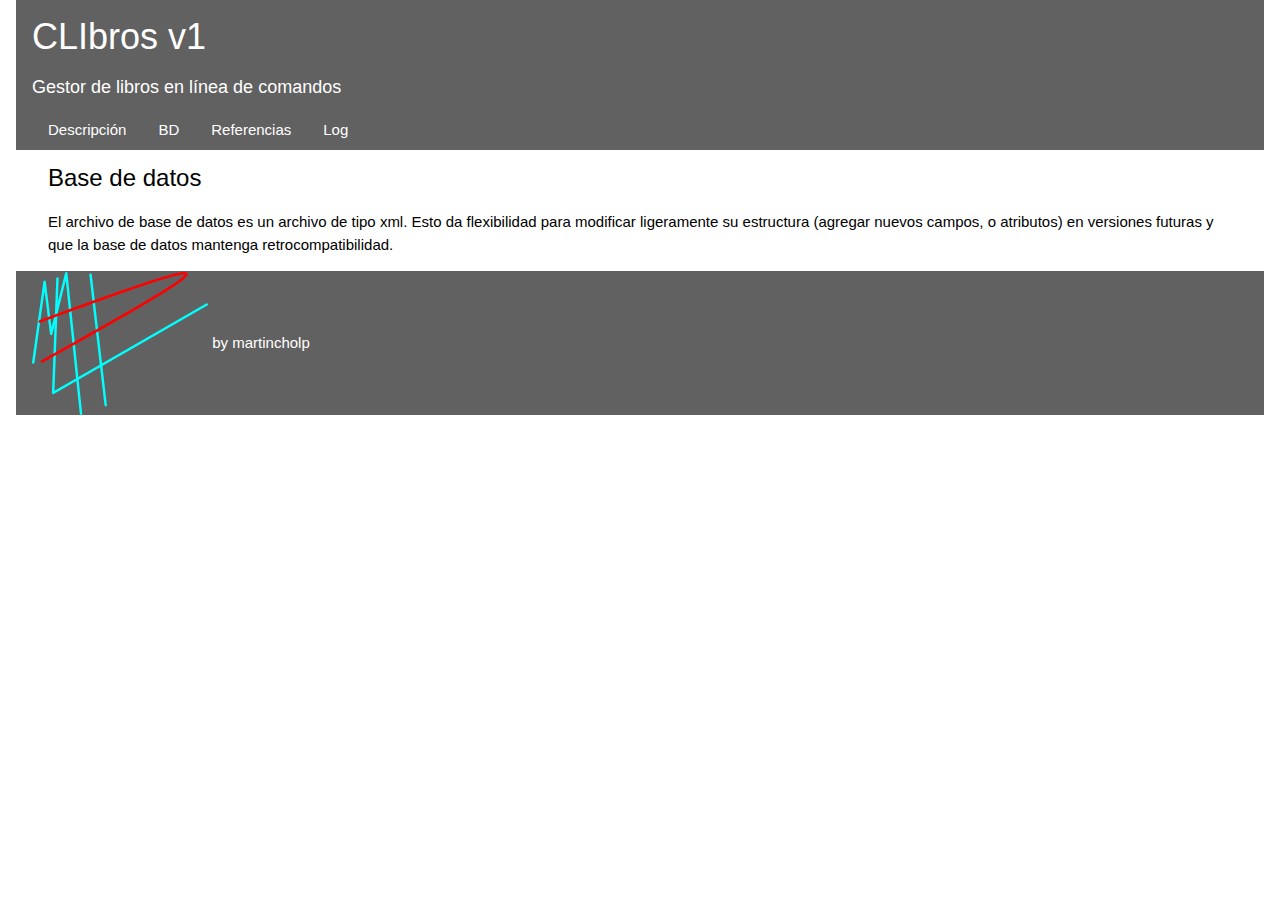
<file: html/bd.html>
<!DOCTYPE html>
<html>
<head>
	<title>CLIbros</title>
	<meta charset="utf-8">
	<link rel="stylesheet" href="CSS/w3.css" > 
	<!-- <link rel="stylesheet" href="https://www.w3schools.com/w3css/4/w3.css" >-->
	<!-- <script src="JS/ArchivoJavascript.js"></script> -->
</head>
<body class="w3-container">
	<header class="w3-container w3-dark-grey">
		<h1>CLIbros v1</h1>
		<h5>Gestor de libros en línea de comandos</h5>
		<nav class="w3-bar">
			<a href="index.html" class="w3-bar-item w3-button">Descripción</a>
			<a href="bd.html" class="w3-bar-item w3-button">BD</a>
			
			<div class="w3-dropdown-hover">
				<a href="referencias.html" class="w3-button">Referencias</a>
				<div class="w3-dropdown-content w3-bar-block w3-card-4">
					<a href="#" class="w3-bar-item w3-button">ABMbd.py</a>
					<a href="#" class="w3-bar-item w3-button">clases.py</a>
					<a href="#" class="w3-bar-item w3-button">manlog.py</a>
				</div>
			</div>
			<a href="log.html" class="w3-bar-item w3-button">Log</a>
		</nav>
	</header>
	<main class="w3-container">
		<div class="w3-container">
			<h3>Base de datos</h3>
			<p>El archivo de base de datos es un archivo de tipo xml. Esto da flexibilidad para modificar ligeramente su estructura (agregar nuevos campos, o atributos) en versiones futuras y que la base de datos mantenga retrocompatibilidad. </p>
		</div>
	</main>
	<footer class="w3-container w3-dark-grey">
		<img src="imagenes/logo.svg" alt="by Martincholp">
		<span>by martincholp</span>

	</footer>
</body>
</html>
</file>
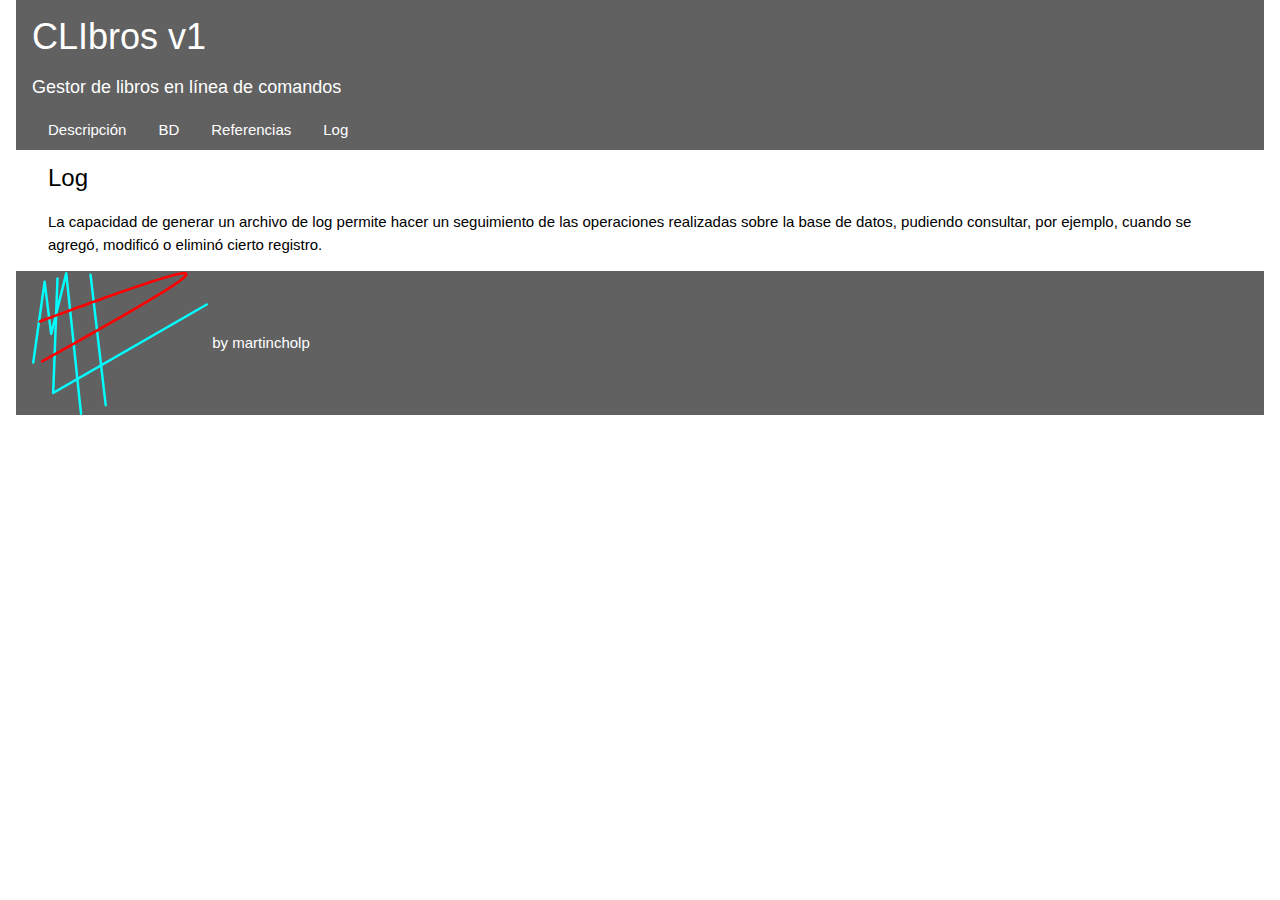
<file: html/log.html>
<!DOCTYPE html>
<html>
<head>
	<title>CLIbros</title>
	<meta charset="utf-8">
	<link rel="stylesheet" href="CSS/w3.css" > 
	<!-- <link rel="stylesheet" href="https://www.w3schools.com/w3css/4/w3.css" >-->
	<!-- <script src="JS/ArchivoJavascript.js"></script> -->
</head>
<body class="w3-container">
	<header class="w3-container w3-dark-grey">
		<h1>CLIbros v1</h1>
		<h5>Gestor de libros en línea de comandos</h5>
		<nav class="w3-bar">
			<a href="index.html" class="w3-bar-item w3-button">Descripción</a>
			<a href="bd.html" class="w3-bar-item w3-button">BD</a>
			
			<div class="w3-dropdown-hover">
				<a href="referencias.html" class="w3-button">Referencias</a>
				<div class="w3-dropdown-content w3-bar-block w3-card-4">
					<a href="#" class="w3-bar-item w3-button">ABMbd.py</a>
					<a href="#" class="w3-bar-item w3-button">clases.py</a>
					<a href="#" class="w3-bar-item w3-button">manlog.py</a>
				</div>
			</div>
			<a href="log.html" class="w3-bar-item w3-button">Log</a>
		</nav>
	</header>
	<main class="w3-container">
		<div class="w3-container">
			<h3>Log</h3>
			<p>La capacidad de generar un archivo de log permite hacer un seguimiento de las operaciones realizadas sobre la base de datos, pudiendo consultar, por ejemplo, cuando se agregó, modificó o eliminó cierto registro.</p>
		</div>
	</main>
	<footer class="w3-container w3-dark-grey">
		<img src="imagenes/logo.svg" alt="by Martincholp">
		<span>by martincholp</span>

	</footer>
</body>
</html>
</file>
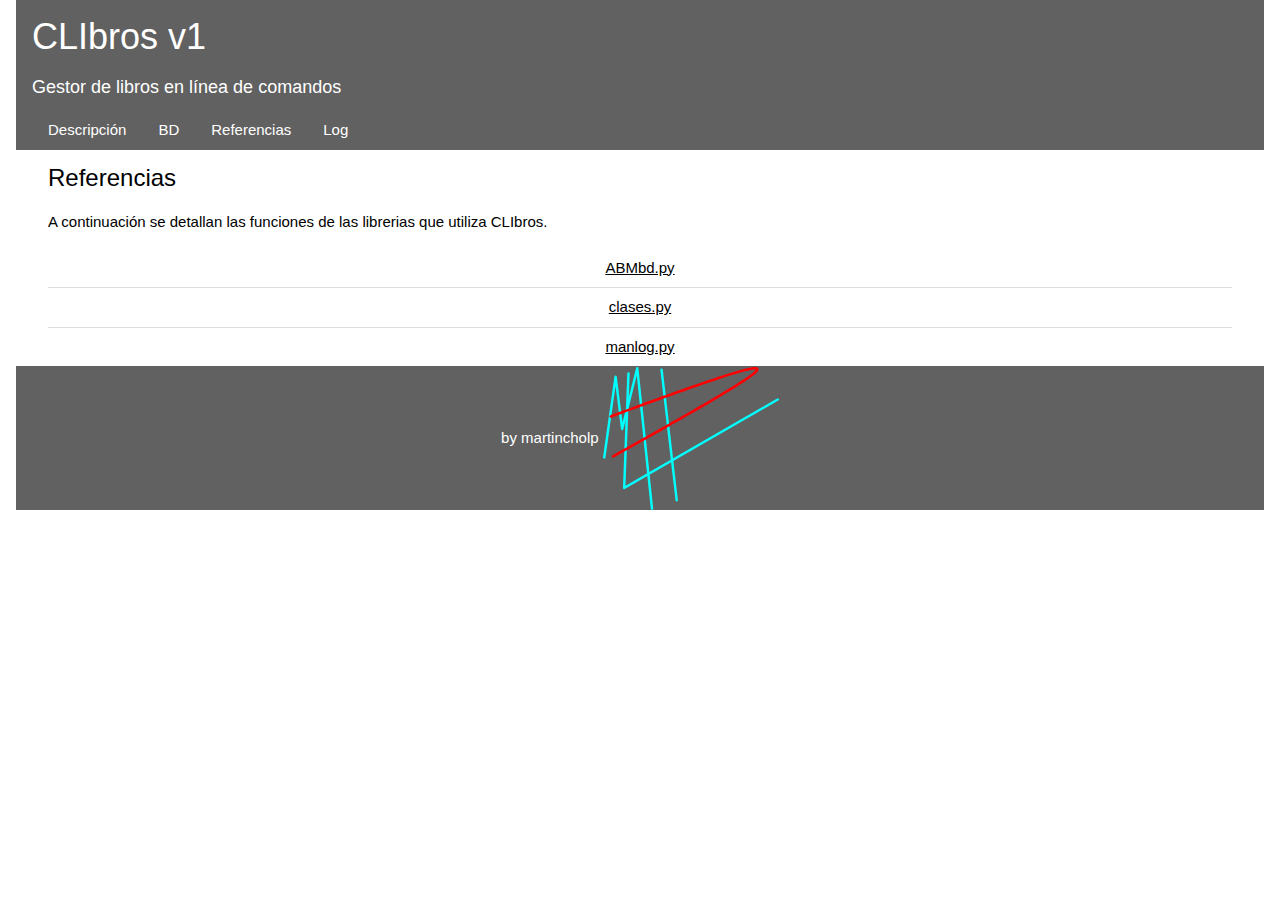
<file: html/referencias.html>
<!DOCTYPE html>
<html>
<head>
	<title>CLIbros</title>
	<meta charset="utf-8">
	<link rel="stylesheet" href="CSS/w3.css" > 
	<!-- <link rel="stylesheet" href="https://www.w3schools.com/w3css/4/w3.css" >-->
	<!-- <script src="JS/ArchivoJavascript.js"></script> -->
</head>
<body class="w3-container">
	<header class="w3-container w3-dark-grey">
		<h1>CLIbros v1</h1>
		<h5>Gestor de libros en línea de comandos</h5>
		<nav class="w3-bar">
			<a href="index.html" class="w3-bar-item w3-button">Descripción</a>
			<a href="bd.html" class="w3-bar-item w3-button">BD</a>
			
			<div class="w3-dropdown-hover">
				<a href="referencias.html" class="w3-button">Referencias</a>
				<div class="w3-dropdown-content w3-bar-block w3-card-4">
					<a href="#" class="w3-bar-item w3-button">ABMbd.py</a>
					<a href="#" class="w3-bar-item w3-button">clases.py</a>
					<a href="#" class="w3-bar-item w3-button">manlog.py</a>
				</div>
			</div>
			<a href="log.html" class="w3-bar-item w3-button">Log</a>
		</nav>
	</header>
	<main class="w3-container">
		<div class="w3-container">
			<h3>Referencias</h3>
			<p>A continuación se detallan las funciones de las librerias que utiliza CLIbros.  </p>
			<ul class="w3-ul w3-center">
				<li><a href="#">ABMbd.py</a></li>
				<li><a href="#">clases.py</a></li>
				<li><a href="#">manlog.py</a></li>
			</ul>
		</div>
	</main>
	<footer class="w3-container w3-dark-grey w3-center">
		<span>by martincholp</span>
		<img src="imagenes/logo.svg" alt="by Martincholp">

	</footer>
</body>
</html>
</file>
<file: CSS/generales.css>
/* Hoja de estilos generales */

body {
	font-size: 150%;
}

h1 {
	font-size: 200%;
}

h2 {
	font-size: 170%;
}

h3 {
	font-size: 140%;
}

h4 {
	font-size: 110%;
}

h5 {
	font-size: 85%;
}

h6 {
	font-size: 60%;
}

.titulo {
	font-size: 130%;	
}
</file>
<file: CSS/sintaxis.css>
/* Hoja de estilos para resaltar una sintaxis */

/* Para contenedores que encierran definiciones */
.stx-contDef{ 
	margin-top: : 2em
	}

/* Para los titulos hijos directos de los contenedores con definiciones*/
.stx-contDef > h1, .stx-contDef > h2, .stx-contDef > h3, .stx-contDef > h4, .stx-contDef > h5, .stx-contDef > h6{ 
	color: red	
}

/* Para tipos de variable */
.stx-tipo{ 
	color: blue
}
</file>
